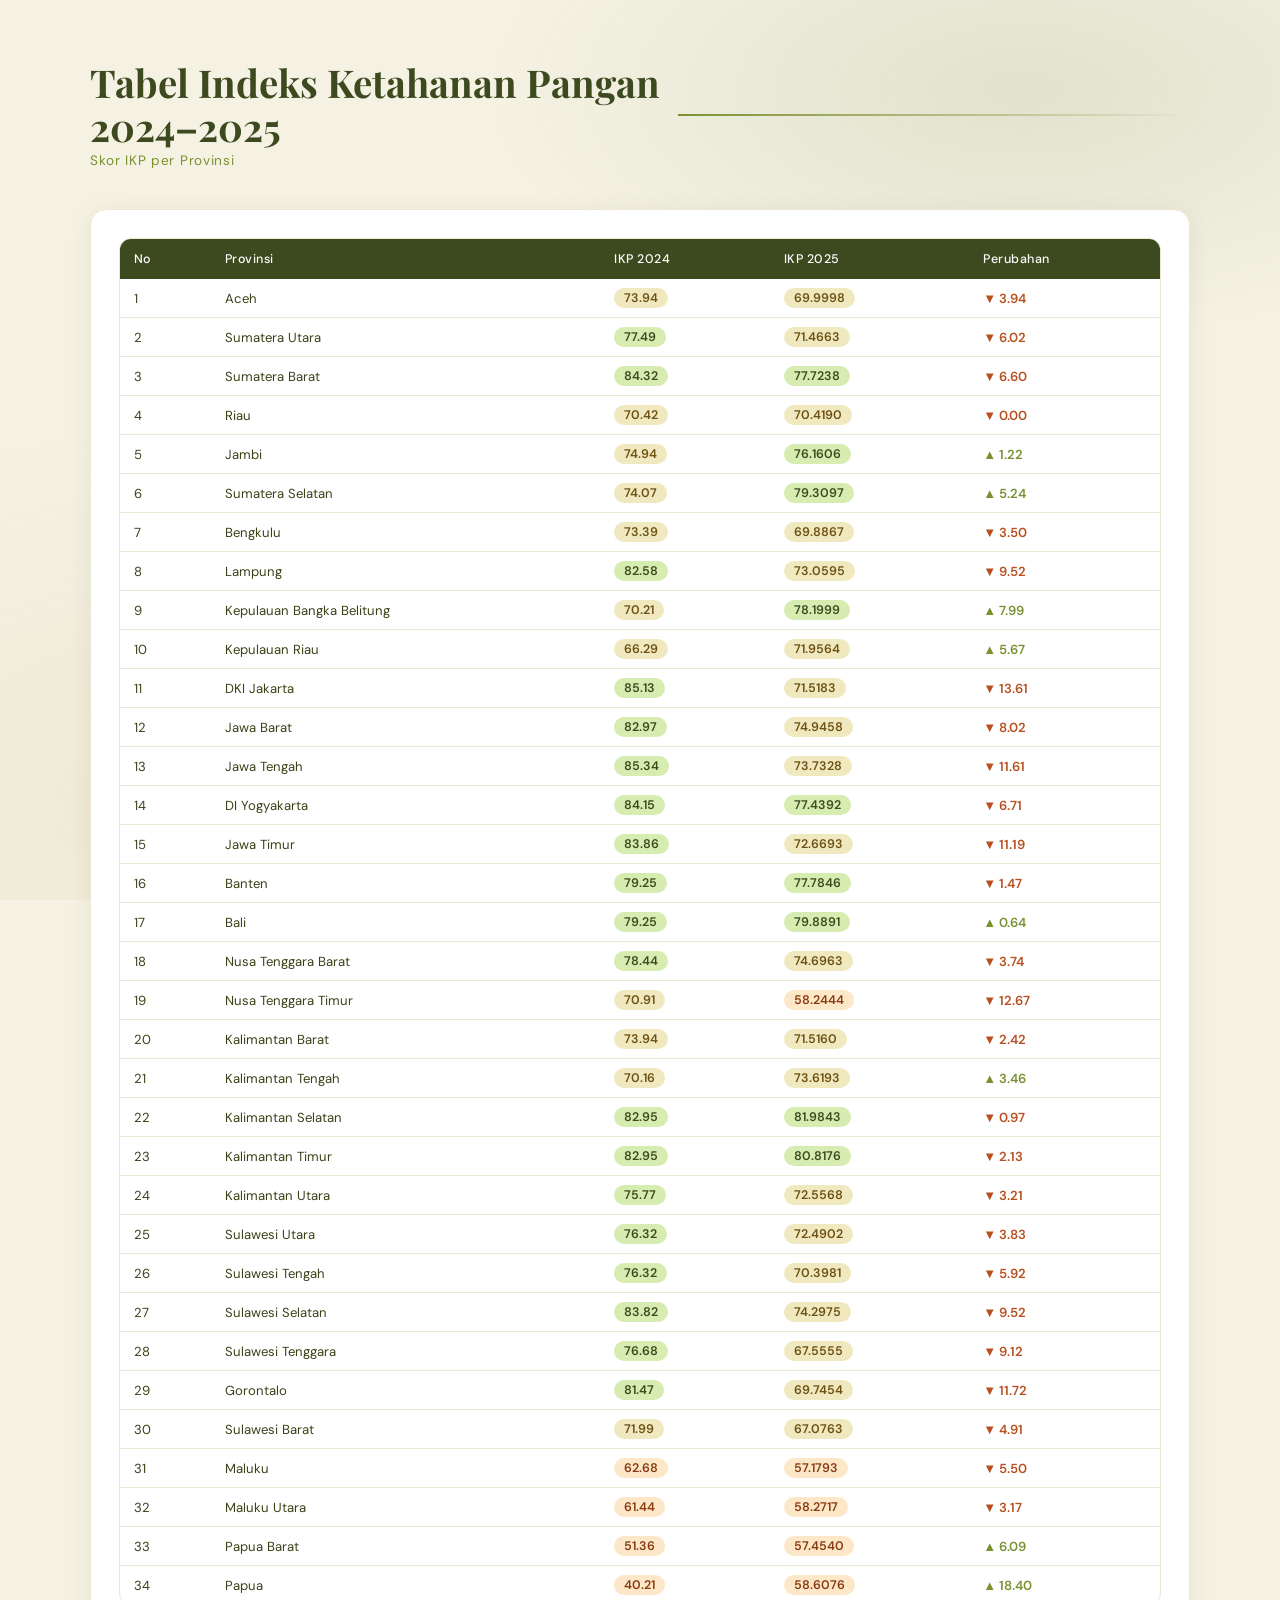
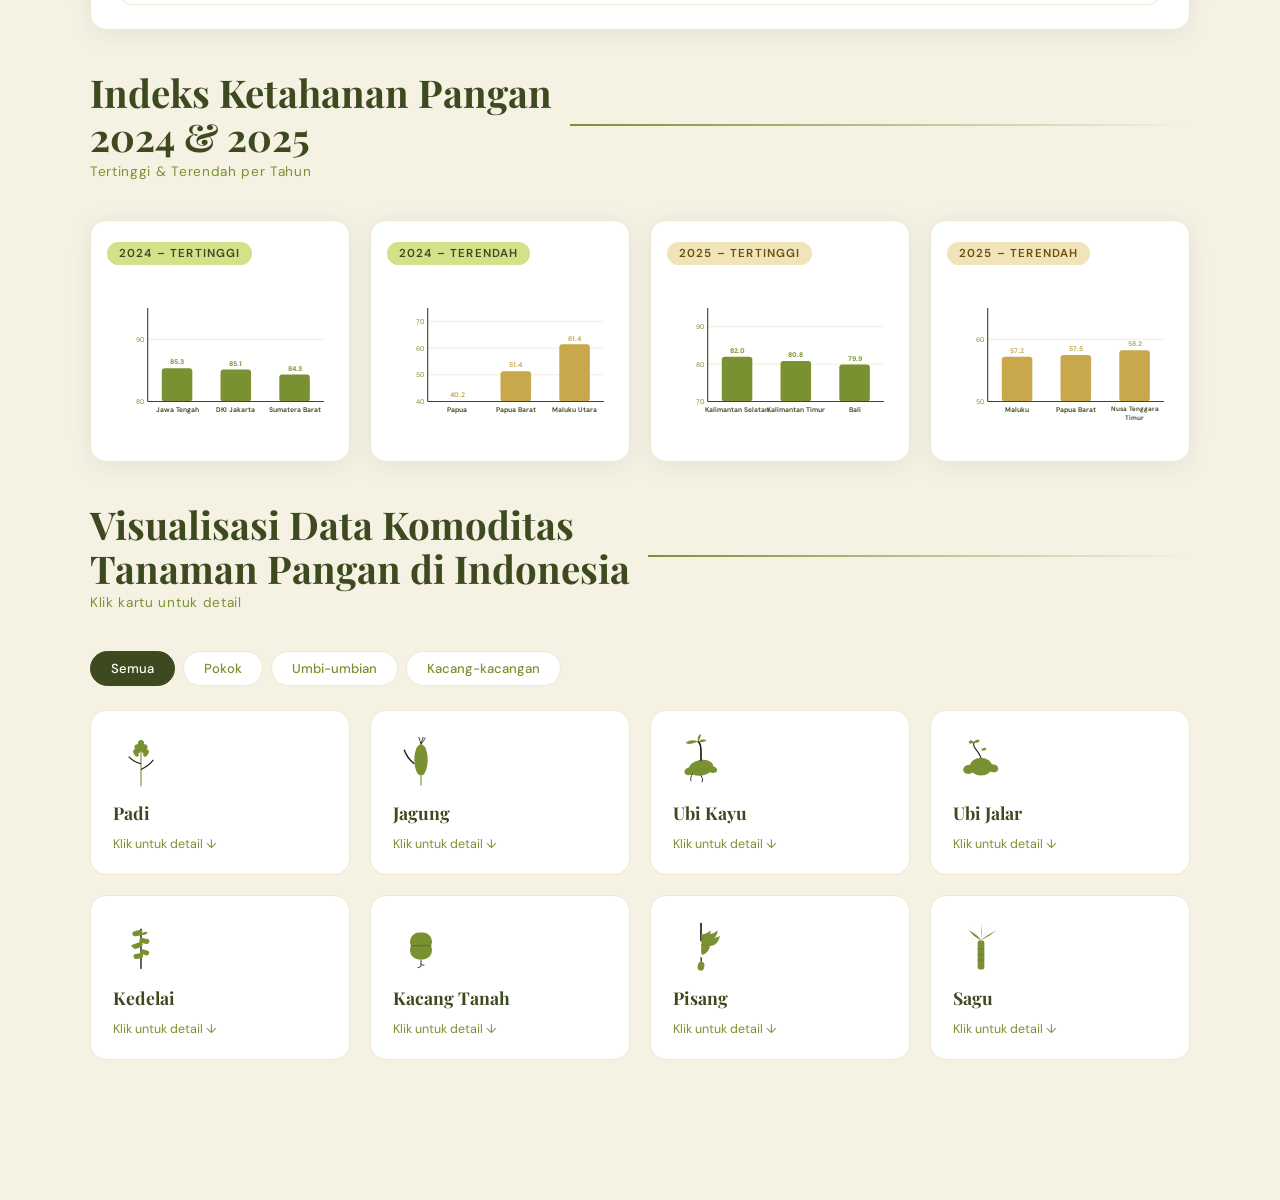
<file: revisi2.html>
<!DOCTYPE html>
<html lang="id">
<head>
<meta charset="UTF-8">
<meta name="viewport" content="width=device-width, initial-scale=1.0">
<title>Slide 2 – Ketahanan Pangan Indonesia</title>
<link href="https://fonts.googleapis.com/css2?family=Playfair+Display:wght@700;900&family=DM+Sans:wght@300;400;500;600&display=swap" rel="stylesheet">
<style>
  :root {
    --olive-darkest: #2c2f1a;
    --olive-dark:    #3d4a1f;
    --olive:         #5a6e27;
    --olive-mid:     #7a9132;
    --olive-light:   #a8bf5a;
    --olive-pale:    #d4e08a;
    --olive-cream:   #f5f2e4;
    --olive-cream2:  #ece8d4;
    --gold:          #c8a84b;
    --gold-light:    #e2c97e;
    --text-dark:     #1e2210;
    --text-mid:      #3a4218;
    --white:         #ffffff;
    --bar-2024:      #7a9132;
    --bar-2025:      #c8a84b;
  }
  *, *::before, *::after { box-sizing: border-box; margin: 0; padding: 0; }
  body { font-family: 'DM Sans', sans-serif; background: var(--olive-cream); color: var(--text-dark); overflow-x: hidden; }
  .slide { min-height: 100vh; padding: 60px 5vw 80px; position: relative; }
  .slide::before {
    content: ''; position: fixed; inset: 0;
    background: radial-gradient(ellipse 60% 40% at 80% 10%, rgba(90,110,39,.12) 0%, transparent 70%),
                radial-gradient(ellipse 50% 60% at 10% 90%, rgba(200,168,75,.10) 0%, transparent 70%);
    pointer-events: none; z-index: 0;
  }
  .content { position: relative; z-index: 1; max-width: 1100px; margin: 0 auto; }
  .section-header { display: flex; align-items: center; gap: 18px; margin-bottom: 40px; }
  .section-title-block h2 { font-family: 'Playfair Display', serif; font-size: clamp(1.6rem, 3vw, 2.4rem); color: var(--olive-dark); line-height: 1.15; }
  .section-title-block p { font-size: .85rem; color: var(--olive-mid); letter-spacing: .05em; margin-top: 4px; }
  .divider-line { flex: 1; height: 2px; background: linear-gradient(to right, var(--olive-mid), transparent); }
  .card { background: var(--white); border: 1.5px solid var(--olive-cream2); border-radius: 16px; padding: 28px 28px 24px; box-shadow: 0 4px 24px rgba(44,47,26,.07); transition: transform .3s, box-shadow .3s; }
  .card:hover { transform: translateY(-4px); box-shadow: 0 10px 36px rgba(44,47,26,.12); }
  .card-year { display: inline-block; font-size: .72rem; font-weight: 600; letter-spacing: .1em; padding: 4px 12px; border-radius: 20px; margin-bottom: 14px; text-transform: uppercase; }
  .card-year.y24 { background: var(--olive-pale); color: var(--olive-dark); }
  .card-year.y25 { background: #f0e4b8; color: #6b4e10; }

  .four-chart-grid { display: grid; grid-template-columns: 1fr 1fr 1fr 1fr; gap: 20px; margin-bottom: 40px; }
  @media(max-width: 900px) { .four-chart-grid { grid-template-columns: 1fr 1fr; } }
  @media(max-width: 500px) { .four-chart-grid { grid-template-columns: 1fr; } }
  .mini-chart-card { padding: 20px 16px 16px; }

  .chart-legend { display: flex; gap: 20px; margin-bottom: 20px; flex-wrap: wrap; align-items: center; }
  .legend-item { display: flex; align-items: center; gap: 8px; font-size: .82rem; font-weight: 500; }

  .tabs { display: flex; gap: 8px; margin-bottom: 24px; flex-wrap: wrap; }
  .tab-btn { padding: 8px 20px; border-radius: 24px; border: 1.5px solid var(--olive-cream2); background: var(--white); color: var(--olive-mid); font-family: 'DM Sans', sans-serif; font-size: .82rem; font-weight: 500; cursor: pointer; transition: all .2s; }
  .tab-btn:hover { border-color: var(--olive-mid); color: var(--olive-dark); }
  .tab-btn.active { background: var(--olive-dark); color: var(--white); border-color: var(--olive-dark); }

  .komoditas-grid { display: grid; grid-template-columns: repeat(auto-fill, minmax(240px, 1fr)); gap: 20px; }
  .komoditas-card { background: var(--white); border-radius: 16px; border: 1.5px solid var(--olive-cream2); padding: 22px; cursor: pointer; transition: all .3s; position: relative; overflow: hidden; }
  .komoditas-card::before { content: ''; position: absolute; inset: 0; background: linear-gradient(135deg, rgba(90,110,39,.06) 0%, transparent 60%); opacity: 0; transition: opacity .3s; }
  .komoditas-card:hover { transform: translateY(-5px); box-shadow: 0 12px 32px rgba(44,47,26,.13); }
  .komoditas-card:hover::before { opacity: 1; }
  .komoditas-card.active { border-color: var(--olive-mid); background: var(--olive-cream); }
  .komoditas-icon { width: 56px; height: 56px; margin-bottom: 12px; display: flex; align-items: center; justify-content: center; }
  .komoditas-icon svg { width: 100%; height: 100%; fill: var(--olive-mid); }
  .komoditas-card.active .komoditas-icon svg { fill: var(--olive-dark); }
  .komoditas-name { font-family: 'Playfair Display', serif; font-size: 1.1rem; font-weight: 700; color: var(--olive-dark); margin-bottom: 12px; }
  .komoditas-detail { display: none; margin-top: 14px; padding-top: 14px; border-top: 1px solid var(--olive-cream2); animation: fadeIn .3s ease; }
  .komoditas-card.active .komoditas-detail { display: block; }
  @keyframes fadeIn { from { opacity: 0; transform: translateY(6px); } to { opacity: 1; transform: translateY(0); } }
  .stat-row { display: flex; justify-content: space-between; align-items: center; font-size: .8rem; margin-bottom: 8px; gap: 8px; }
  .stat-row .stat-label { color: var(--olive-mid); flex-shrink: 0; }
  .stat-row .stat-val { font-weight: 600; color: var(--text-dark); text-align: right; }

  .table-wrapper { overflow-x: auto; border-radius: 12px; border: 1.5px solid var(--olive-cream2); }
  table { width: 100%; border-collapse: collapse; font-size: .82rem; min-width: 500px; }
  thead tr { background: var(--olive-dark); color: var(--white); }
  thead th { padding: 12px 14px; text-align: left; font-weight: 500; font-size: .78rem; letter-spacing: .04em; }
  tbody tr { border-bottom: 1px solid var(--olive-cream2); transition: background .15s; }
  tbody tr:last-child { border-bottom: none; }
  tbody tr:hover { background: var(--olive-cream); }
  tbody td { padding: 9px 14px; color: var(--text-mid); }
  .score-pill { display: inline-block; padding: 2px 10px; border-radius: 10px; font-weight: 600; font-size: .78rem; }
  .score-high { background: #d6ecb0; color: var(--olive-dark); }
  .score-mid  { background: #f0e9c0; color: #6e5012; }
  .score-low  { background: #fce8c8; color: #8a3a10; }
  .section-gap { height: 60px; }
  ::-webkit-scrollbar { width: 6px; height: 6px; }
  ::-webkit-scrollbar-track { background: var(--olive-cream2); }
  ::-webkit-scrollbar-thumb { background: var(--olive-mid); border-radius: 3px; }
</style>
</head>
<body>
<div class="slide">
  <div class="content">

    <!-- TABEL IKP -->
    <div class="section-header">
      <div class="section-title-block">
        <h2>Tabel Indeks Ketahanan Pangan<br>2024–2025</h2>
        <p>Skor IKP per Provinsi</p>
      </div>
      <div class="divider-line"></div>
    </div>
    <div class="card" style="margin-bottom:40px;">
      <div class="table-wrapper">
        <table id="ikp-table">
          <thead><tr><th>No</th><th>Provinsi</th><th>IKP 2024</th><th>IKP 2025</th><th>Perubahan</th></tr></thead>
          <tbody id="table-body"></tbody>
        </table>
      </div>
    </div>

    <!-- 4 BAR CHARTS -->
    <div class="section-header">
      <div class="section-title-block">
        <h2>Indeks Ketahanan Pangan<br>2024 &amp; 2025</h2>
        <p>Tertinggi &amp; Terendah per Tahun</p>
      </div>
      <div class="divider-line"></div>
    </div>
    <div class="four-chart-grid">
      <div class="card mini-chart-card">
        <span class="card-year y24">2024 – Tertinggi</span>
        <svg id="bc-24-top" viewBox="0 0 300 210" style="width:100%;display:block;margin-top:8px;"></svg>
      </div>
      <div class="card mini-chart-card">
        <span class="card-year y24">2024 – Terendah</span>
        <svg id="bc-24-bot" viewBox="0 0 300 210" style="width:100%;display:block;margin-top:8px;"></svg>
      </div>
      <div class="card mini-chart-card">
        <span class="card-year y25">2025 – Tertinggi</span>
        <svg id="bc-25-top" viewBox="0 0 300 210" style="width:100%;display:block;margin-top:8px;"></svg>
      </div>
      <div class="card mini-chart-card">
        <span class="card-year y25">2025 – Terendah</span>
        <svg id="bc-25-bot" viewBox="0 0 300 210" style="width:100%;display:block;margin-top:8px;"></svg>
      </div>
    </div>

    <!-- KOMODITAS -->
    <div class="section-header">
      <div class="section-title-block">
        <h2>Visualisasi Data Komoditas<br>Tanaman Pangan di Indonesia</h2>
        <p>Klik kartu untuk detail</p>
      </div>
      <div class="divider-line"></div>
    </div>
    <div class="tabs" id="komoditas-tabs">
      <button class="tab-btn active" data-filter="all">Semua</button>
      <button class="tab-btn" data-filter="pokok">Pokok</button>
      <button class="tab-btn" data-filter="umbi">Umbi-umbian</button>
      <button class="tab-btn" data-filter="kacang">Kacang-kacangan</button>
    </div>
    <div class="komoditas-grid" id="komoditas-grid"></div>
    <div class="section-gap"></div>

  </div>
</div>

<script>
// Data PERSIS sesuai tabel yang diberikan
const ikpData = [
  ["Aceh",                        73.94,  69.9998],
  ["Sumatera Utara",              77.49,  71.4663],
  ["Sumatera Barat",              84.32,  77.7238],
  ["Riau",                        70.42,  70.4190],
  ["Jambi",                       74.94,  76.1606],
  ["Sumatera Selatan",            74.07,  79.3097],
  ["Bengkulu",                    73.39,  69.8867],
  ["Lampung",                     82.58,  73.0595],
  ["Kepulauan Bangka Belitung",   70.21,  78.1999],
  ["Kepulauan Riau",              66.29,  71.9564],
  ["DKI Jakarta",                 85.13,  71.5183],
  ["Jawa Barat",                  82.97,  74.9458],
  ["Jawa Tengah",                 85.34,  73.7328],
  ["DI Yogyakarta",               84.15,  77.4392],
  ["Jawa Timur",                  83.86,  72.6693],
  ["Banten",                      79.25,  77.7846],
  ["Bali",                        79.25,  79.8891],
  ["Nusa Tenggara Barat",         78.44,  74.6963],
  ["Nusa Tenggara Timur",         70.91,  58.2444],
  ["Kalimantan Barat",            73.94,  71.5160],
  ["Kalimantan Tengah",           70.16,  73.6193],
  ["Kalimantan Selatan",          82.95,  81.9843],
  ["Kalimantan Timur",            82.95,  80.8176],
  ["Kalimantan Utara",            75.77,  72.5568],
  ["Sulawesi Utara",              76.32,  72.4902],
  ["Sulawesi Tengah",             76.32,  70.3981],
  ["Sulawesi Selatan",            83.82,  74.2975],
  ["Sulawesi Tenggara",           76.68,  67.5555],
  ["Gorontalo",                   81.47,  69.7454],
  ["Sulawesi Barat",              71.99,  67.0763],
  ["Maluku",                      62.68,  57.1793],
  ["Maluku Utara",                61.44,  58.2717],
  ["Papua Barat",                 51.36,  57.4540],
  ["Papua",                       40.21,  58.6076],
];

const silhouettes = {
  padi: `<svg viewBox="0 0 100 100" xmlns="http://www.w3.org/2000/svg">
    <rect x="49" y="30" width="2" height="65" rx="1"/>
    <ellipse cx="50" cy="22" rx="6" ry="10"/>
    <ellipse cx="44" cy="28" rx="5" ry="8" transform="rotate(-20 44 28)"/>
    <ellipse cx="56" cy="28" rx="5" ry="8" transform="rotate(20 56 28)"/>
    <ellipse cx="41" cy="36" rx="4" ry="7" transform="rotate(-30 41 36)"/>
    <ellipse cx="59" cy="36" rx="4" ry="7" transform="rotate(30 59 36)"/>
    <path d="M50 55 Q35 50 28 42" stroke-width="2" fill="none" stroke="currentColor"/>
    <path d="M50 65 Q65 58 72 48" stroke-width="2" fill="none" stroke="currentColor"/>
  </svg>`,
  jagung: `<svg viewBox="0 0 100 100" xmlns="http://www.w3.org/2000/svg">
    <ellipse cx="50" cy="48" rx="12" ry="28"/>
    <ellipse cx="50" cy="28" rx="8" ry="4"/><ellipse cx="50" cy="36" rx="10" ry="4"/>
    <ellipse cx="50" cy="44" rx="11" ry="4"/><ellipse cx="50" cy="52" rx="11" ry="4"/>
    <ellipse cx="50" cy="60" rx="10" ry="4"/><ellipse cx="50" cy="68" rx="7" ry="4"/>
    <path d="M50 20 Q55 14 58 8" stroke-width="1.5" fill="none" stroke="currentColor"/>
    <path d="M50 20 Q52 13 54 7" stroke-width="1.5" fill="none" stroke="currentColor"/>
    <path d="M50 20 Q48 13 46 7" stroke-width="1.5" fill="none" stroke="currentColor"/>
    <path d="M38 55 Q25 45 20 30" stroke-width="2.5" fill="none" stroke="currentColor"/>
    <rect x="49" y="76" width="2" height="18" rx="1"/>
  </svg>`,
  ubiKayu: `<svg viewBox="0 0 100 100" xmlns="http://www.w3.org/2000/svg">
    <ellipse cx="50" cy="62" rx="22" ry="14" transform="rotate(-10 50 62)"/>
    <ellipse cx="30" cy="68" rx="10" ry="7" transform="rotate(-20 30 68)"/>
    <ellipse cx="70" cy="65" rx="9" ry="6" transform="rotate(15 70 65)"/>
    <path d="M50 48 L50 30 Q50 20 45 15" stroke-width="3" fill="none" stroke="currentColor" stroke-linecap="round"/>
    <path d="M45 15 Q30 10 22 18 Q30 22 45 15Z"/>
    <path d="M45 15 Q42 5 50 2 Q50 10 45 15Z"/>
    <path d="M45 15 Q55 8 60 14 Q52 18 45 15Z"/>
    <path d="M50 76 Q55 82 52 88" stroke-width="1.5" fill="none" stroke="currentColor"/>
    <path d="M35 72 Q30 80 32 86" stroke-width="1.5" fill="none" stroke="currentColor"/>
  </svg>`,
  ubiJalar: `<svg viewBox="0 0 100 100" xmlns="http://www.w3.org/2000/svg">
    <ellipse cx="50" cy="60" rx="20" ry="16"/>
    <ellipse cx="28" cy="65" rx="10" ry="8" transform="rotate(-15 28 65)"/>
    <ellipse cx="72" cy="63" rx="9" ry="7" transform="rotate(10 72 63)"/>
    <path d="M50 44 Q46 35 40 28 Q35 22 38 16" stroke-width="2" fill="none" stroke="currentColor" stroke-linecap="round"/>
    <path d="M38 16 Q30 10 28 16 Q30 22 38 16Z"/>
    <path d="M38 16 Q42 8 48 14 Q44 20 38 16Z"/>
    <path d="M50 30 Q56 24 60 28 Q56 34 50 30Z"/>
  </svg>`,
  kedelai: `<svg viewBox="0 0 100 100" xmlns="http://www.w3.org/2000/svg">
    <path d="M50 90 L50 20" stroke-width="2.5" fill="none" stroke="currentColor" stroke-linecap="round"/>
    <rect x="34" y="25" width="18" height="9" rx="4.5" transform="rotate(-15 34 25)"/>
    <rect x="48" y="35" width="18" height="9" rx="4.5" transform="rotate(10 48 35)"/>
    <rect x="34" y="48" width="18" height="9" rx="4.5" transform="rotate(-20 34 48)"/>
    <rect x="50" y="55" width="16" height="9" rx="4.5" transform="rotate(15 50 55)"/>
    <rect x="36" y="65" width="17" height="9" rx="4.5" transform="rotate(-10 36 65)"/>
    <path d="M50 30 Q38 24 34 28 Q40 34 50 30Z"/>
    <path d="M50 30 Q56 22 62 26 Q58 32 50 30Z"/>
    <path d="M50 50 Q36 44 32 50 Q38 56 50 50Z"/>
  </svg>`,
  kacangTanah: `<svg viewBox="0 0 100 100" xmlns="http://www.w3.org/2000/svg">
    <path d="M32 50 Q28 40 34 32 Q40 25 50 26 Q60 25 66 32 Q72 40 68 50 Q72 60 66 68 Q60 75 50 74 Q40 75 34 68 Q28 60 32 50Z"/>
    <path d="M32 50 Q40 48 50 50 Q60 48 68 50" stroke-width="1.5" fill="none" stroke="currentColor" opacity="0.4"/>
    <circle cx="42" cy="38" r="2.5" opacity="0.3"/><circle cx="58" cy="38" r="2.5" opacity="0.3"/>
    <circle cx="38" cy="52" r="2" opacity="0.3"/><circle cx="62" cy="52" r="2" opacity="0.3"/>
    <circle cx="42" cy="64" r="2.5" opacity="0.3"/><circle cx="58" cy="64" r="2.5" opacity="0.3"/>
    <path d="M50 74 L50 86 Q46 90 44 88" stroke-width="1.5" fill="none" stroke="currentColor"/>
    <path d="M50 82 Q54 86 56 84" stroke-width="1.5" fill="none" stroke="currentColor"/>
  </svg>`,
  pisang: `<svg viewBox="0 0 100 100" xmlns="http://www.w3.org/2000/svg">
    <path d="M50 10 L50 40" stroke-width="3" fill="none" stroke="currentColor" stroke-linecap="round"/>
    <path d="M50 30 Q62 28 68 22 Q66 38 54 40 Q50 38 50 30Z"/>
    <path d="M50 38 Q64 36 72 32 Q68 48 56 50 Q50 48 50 38Z"/>
    <path d="M50 46 Q62 44 70 42 Q66 56 54 58 Q50 56 50 46Z"/>
    <path d="M50 54 Q60 52 66 52 Q62 64 52 66 Q50 64 50 54Z"/>
    <path d="M38 30 Q26 28 20 22 Q22 38 34 40 Q38 38 38 30Z" transform="scale(-1,1) translate(-100,0)"/>
    <path d="M38 38 Q24 36 16 32 Q20 48 32 50 Q38 48 38 38Z" transform="scale(-1,1) translate(-100,0)"/>
    <path d="M50 70 Q52 78 48 84" stroke-width="2" fill="none" stroke="currentColor"/>
    <ellipse cx="50" cy="86" rx="6" ry="8" transform="rotate(10 50 86)"/>
  </svg>`,
  sagu: `<svg viewBox="0 0 100 100" xmlns="http://www.w3.org/2000/svg">
    <rect x="44" y="40" width="12" height="52" rx="4"/>
    <path d="M50 40 Q42 28 28 22 Q36 32 50 40Z"/>
    <path d="M50 40 Q38 24 30 12 Q40 26 50 40Z"/>
    <path d="M50 40 Q50 24 50 10 Q52 26 50 40Z"/>
    <path d="M50 40 Q62 24 70 12 Q60 26 50 40Z"/>
    <path d="M50 40 Q64 28 78 22 Q66 32 50 40Z"/>
    <path d="M50 40 Q44 34 36 30" stroke-width="1" fill="none" stroke="currentColor" opacity="0.4"/>
    <path d="M50 40 Q56 34 64 30" stroke-width="1" fill="none" stroke="currentColor" opacity="0.4"/>
    <line x1="44" y1="55" x2="56" y2="55" stroke="currentColor" stroke-width="1" opacity="0.3"/>
    <line x1="44" y1="65" x2="56" y2="65" stroke="currentColor" stroke-width="1" opacity="0.3"/>
    <line x1="44" y1="75" x2="56" y2="75" stroke="currentColor" stroke-width="1" opacity="0.3"/>
  </svg>`,
};

const komoditasData = [
  { id:1, name:"Padi",         svgKey:"padi",        filter:"pokok",  tertinggi:"Jawa Timur (9.270.435)",  terendah:"Riau (305)",           rata:"1.318.169" },
  { id:2, name:"Jagung",       svgKey:"jagung",      filter:"pokok",  tertinggi:"Jawa Timur (5.142.837)",  terendah:"DKI Jakarta (12)",     rata:"671.240"   },
  { id:3, name:"Ubi Kayu",     svgKey:"ubiKayu",     filter:"umbi",   tertinggi:"Jawa Tengah (3.142.000)", terendah:"Kep. Riau (150)",      rata:"488.320"   },
  { id:4, name:"Ubi Jalar",    svgKey:"ubiJalar",    filter:"umbi",   tertinggi:"Papua (287.345)",         terendah:"DKI Jakarta (8)",      rata:"52.160"    },
  { id:5, name:"Kedelai",      svgKey:"kedelai",     filter:"kacang", tertinggi:"Jawa Timur (312.456)",    terendah:"DKI Jakarta (3)",      rata:"41.820"    },
  { id:6, name:"Kacang Tanah", svgKey:"kacangTanah", filter:"kacang", tertinggi:"Jawa Tengah (155.321)",   terendah:"Kep. Riau (20)",       rata:"22.540"    },
  { id:7, name:"Pisang",       svgKey:"pisang",      filter:"pokok",  tertinggi:"Jawa Timur (2.100.000)",  terendah:"Gorontalo (4.200)",    rata:"310.000"   },
  { id:8, name:"Sagu",         svgKey:"sagu",        filter:"pokok",  tertinggi:"Papua (412.000)",         terendah:"Sulawesi Barat (300)", rata:"52.000"    },
];

// ── TABEL ─────────────────────────────────────────────────────────────────────
function scoreClass(v) {
  if (v >= 75) return 'score-high';
  if (v >= 65) return 'score-mid';
  return 'score-low';
}
const tbody = document.getElementById('table-body');
ikpData.forEach((row, i) => {
  const delta = row[2] - row[1];
  const arrow = delta >= 0 ? '▲' : '▼';
  const color = delta >= 0 ? 'var(--olive-mid)' : '#b85020';
  tbody.innerHTML += `<tr>
    <td>${i+1}</td><td>${row[0]}</td>
    <td><span class="score-pill ${scoreClass(row[1])}">${row[1].toFixed(2)}</span></td>
    <td><span class="score-pill ${scoreClass(row[2])}">${row[2].toFixed(4)}</span></td>
    <td style="color:${color};font-weight:600">${arrow} ${Math.abs(delta).toFixed(2)}</td>
  </tr>`;
});

// ── 4 MINI BAR CHARTS ────────────────────────────────────────────────────────
const sorted2024 = [...ikpData].sort((a, b) => b[1] - a[1]);
const sorted2025 = [...ikpData].sort((a, b) => b[2] - a[2]);

const sets = [
  { id:'bc-24-top', data: sorted2024.slice(0, 3).map(r => [r[0], r[1]]),            color:'#7a9132' },
  { id:'bc-24-bot', data: sorted2024.slice(-3).reverse().map(r => [r[0], r[1]]),    color:'#c8a84b' },
  { id:'bc-25-top', data: sorted2025.slice(0, 3).map(r => [r[0], r[2]]),            color:'#7a9132' },
  { id:'bc-25-bot', data: sorted2025.slice(-3).reverse().map(r => [r[0], r[2]]),    color:'#c8a84b' },
];

function drawMiniBar(id, items, color) {
  const W=300, H=210, pL=54, pR=12, pT=28, pB=58;
  const cW=W-pL-pR, cH=H-pT-pB;
  const vals = items.map(i => i[1]);
  const minV = Math.floor(Math.min(...vals) / 10) * 10;
  const maxV = Math.ceil(Math.max(...vals) / 10) * 10 + 5;
  function fy(v) { return pT + (maxV - v) / (maxV - minV) * cH; }
  const bw = (cW / items.length) * 0.52;
  let h = '';
  for (let t = minV; t <= maxV; t += 10) {
    const y = fy(t);
    h += `<line x1="${pL}" y1="${y}" x2="${W-pR}" y2="${y}" stroke="#ece8d4" stroke-width="1"/>`;
    h += `<text x="${pL-5}" y="${y+3.5}" text-anchor="end" fill="#7a9132" font-size="9" font-family="DM Sans,sans-serif">${t}</text>`;
  }
  items.forEach((item, i) => {
    const cx = pL + (cW / items.length) * i + (cW / items.length) / 2;
    const x  = cx - bw / 2;
    const by = fy(minV);
    const bh = by - fy(item[1]);
    h += `<rect x="${x}" y="${fy(item[1])}" width="${bw}" height="${bh}" rx="4" fill="${color}"><title>${item[0]}: ${item[1].toFixed(2)}</title></rect>`;
    h += `<text x="${cx}" y="${fy(item[1])-5}" text-anchor="middle" fill="${color}" font-size="9" font-family="DM Sans,sans-serif" font-weight="700">${item[1].toFixed(1)}</text>`;
    const words = item[0].split(' ');
    if (words.length <= 2) {
      h += `<text x="${cx}" y="${by+14}" text-anchor="middle" fill="#3a4218" font-size="9" font-family="DM Sans,sans-serif" font-weight="600">${item[0]}</text>`;
    } else {
      const mid = Math.ceil(words.length / 2);
      h += `<text x="${cx}" y="${by+13}" text-anchor="middle" fill="#3a4218" font-size="8.5" font-family="DM Sans,sans-serif" font-weight="600"><tspan x="${cx}" dy="0">${words.slice(0,mid).join(' ')}</tspan><tspan x="${cx}" dy="11">${words.slice(mid).join(' ')}</tspan></text>`;
    }
  });
  h += `<line x1="${pL}" y1="${pT}" x2="${pL}" y2="${fy(minV)}" stroke="#3d4a1f" stroke-width="1.5"/>`;
  h += `<line x1="${pL}" y1="${fy(minV)}" x2="${W-pR}" y2="${fy(minV)}" stroke="#3d4a1f" stroke-width="1.5"/>`;
  document.getElementById(id).innerHTML = h;
}

sets.forEach(s => drawMiniBar(s.id, s.data, s.color));

// ── KOMODITAS ─────────────────────────────────────────────────────────────────
function renderKomoditas(filter = 'all') {
  const grid = document.getElementById('komoditas-grid');
  grid.innerHTML = '';
  komoditasData.filter(k => filter === 'all' || k.filter === filter).forEach(k => {
    const div = document.createElement('div');
    div.className = 'komoditas-card';
    div.innerHTML = `
      <div class="komoditas-icon">${silhouettes[k.svgKey]}</div>
      <div class="komoditas-name">${k.name}</div>
      <div style="font-size:.78rem;color:var(--olive-mid)">Klik untuk detail ↓</div>
      <div class="komoditas-detail">
        <div class="stat-row"><span class="stat-label">🏆 Produksi tertinggi</span><span class="stat-val">${k.tertinggi}</span></div>
        <div class="stat-row"><span class="stat-label">📉 Produksi terendah</span><span class="stat-val">${k.terendah}</span></div>
        <div class="stat-row"><span class="stat-label">📊 Rata-rata produksi</span><span class="stat-val">${k.rata}</span></div>
      </div>`;
    div.addEventListener('click', () => div.classList.toggle('active'));
    grid.appendChild(div);
  });
}
renderKomoditas();
document.getElementById('komoditas-tabs').addEventListener('click', e => {
  if (!e.target.classList.contains('tab-btn')) return;
  document.querySelectorAll('.tab-btn').forEach(b => b.classList.remove('active'));
  e.target.classList.add('active');
  renderKomoditas(e.target.dataset.filter);
});
</script>
</body>
</html>
</file>
